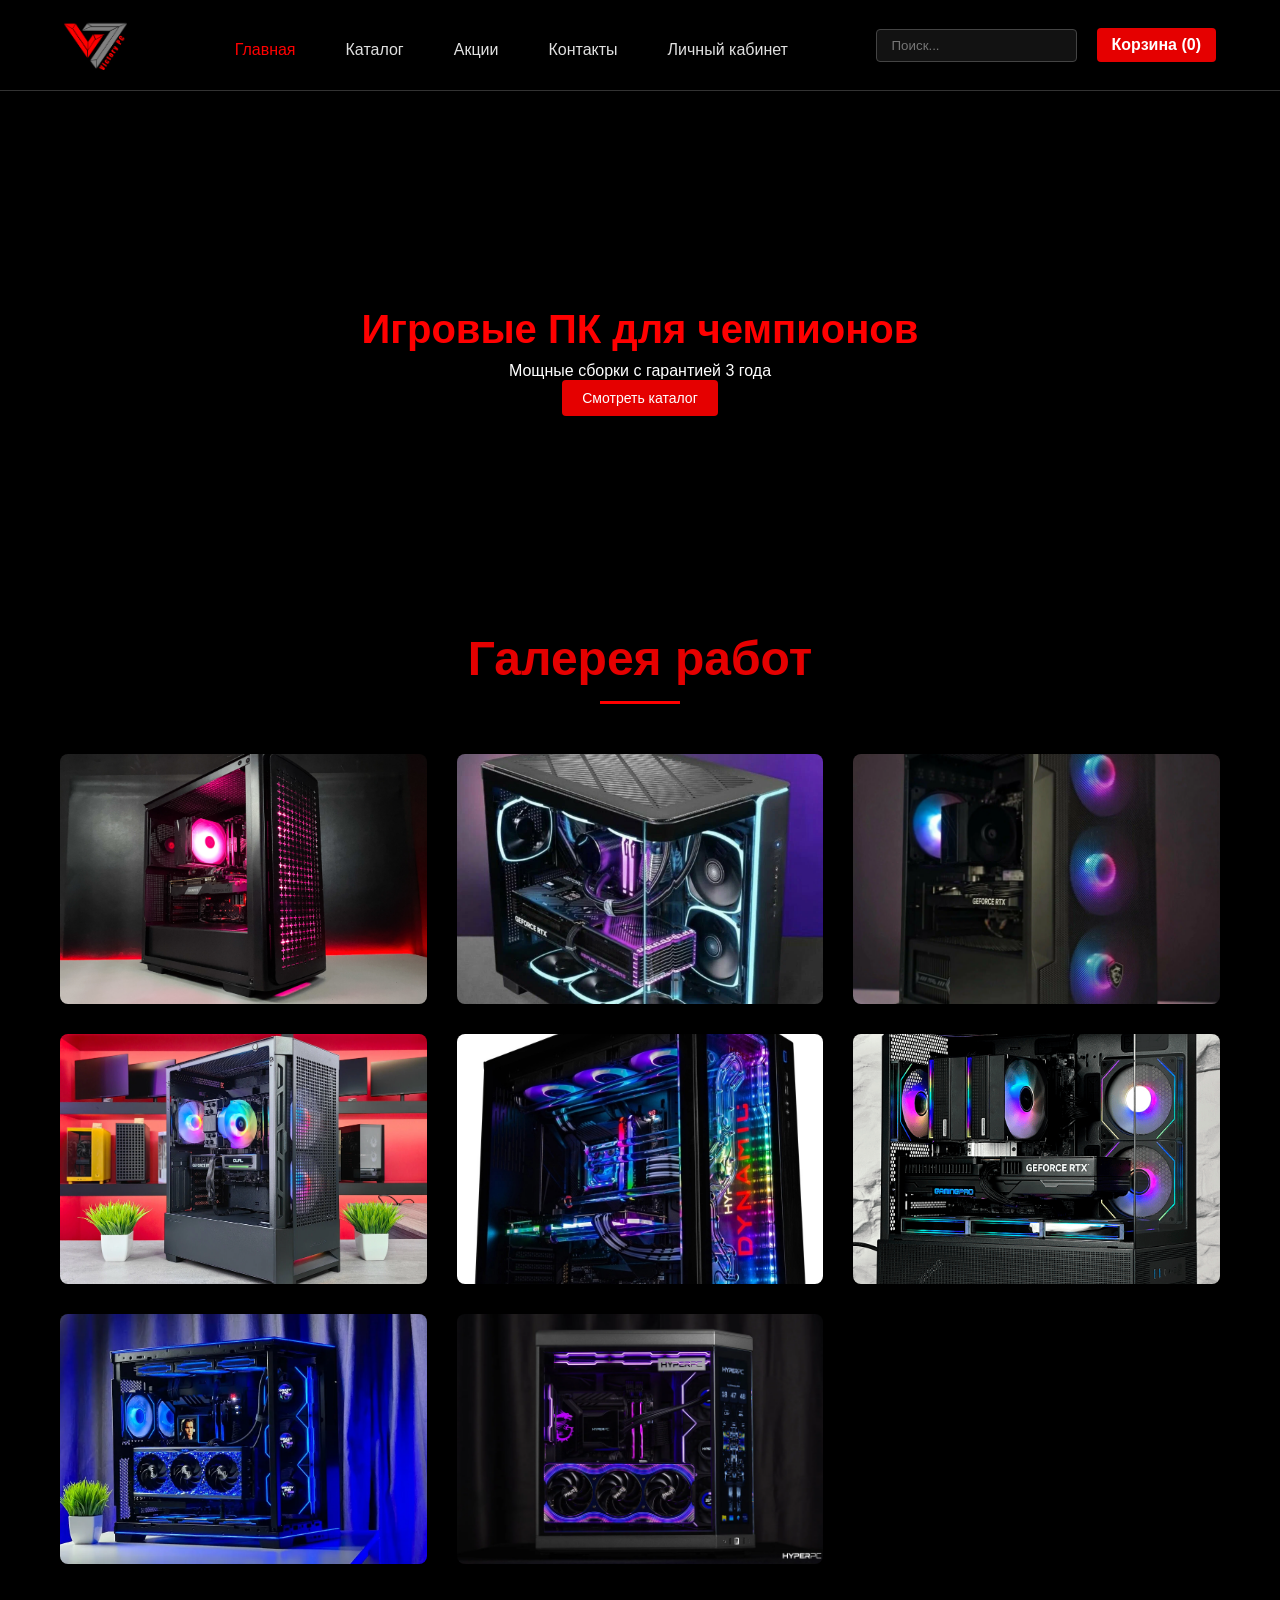
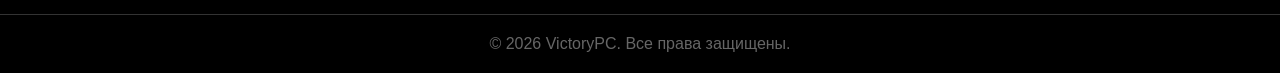
<file: index.html>
<!DOCTYPE html>
<html lang="ru">
    <head>
        <meta charset="UTF-8">
        <meta name="viewport" content="width=device-width, initial-scale=1.0">
        <link rel="stylesheet" href="css/style.css">
    </head>
<body>


    <header class="header">
        <a href="index.html" class="logo-link">
            <img src="img/logo1.png" alt="" class="site-logo">
        </a>
        
        <nav class="nav">
            <a href="index.html" class="active">Главная</a>
            <a href="katalog.html">Каталог</a>
            <a href="akcii.html">Акции</a>
            <a href="contact.html">Контакты</a>
            <a href="lkk.html">Личный кабинет</a>
        </nav>
    
        <div class="actions">
            <input type="text" placeholder="Поиск..." class="search">
            <div class="cart">Корзина (0)</div>
        </div>
    </header>

    <!-- Баннер -->
    <section class="banner">
        <h1>Игровые ПК для чемпионов</h1>
        <p>Мощные сборки с гарантией 3 года</p>
        <a href="katalog.html" style="text-decoration: none;">
    <button class="btn-red">Смотреть каталог</button>
</a>
    </section>
    

    <section class="gallery">
        <div class="container">
            <h2 class="section-title">Галерея работ</h2>
            <div class="gallery-grid">
                <div class="gallery-item"><img src="img/orig.jpeg" alt="Изображение 1"></div>
                <div class="gallery-item"><img src="img/orig.webp" alt="Изображение 2"></div>
                <div class="gallery-item"><img src="img/rig (1).webp" alt="Изображение 3"></div>
                <div class="gallery-item"><img src="img/fdhgdh (1).webp" alt="Изображение 4"></div>
                <div class="gallery-item"><img src="img/6058835754.jpg" alt="Изображение 5"></div>
                <div class="gallery-item"><img src="img/laomsgte9iuy84z2o800o8irowy5zluh.png" alt="Изображение 6"></div>
                <div class="gallery-item"><img src="img/i 445.webp" alt="Изображение 7"></div>
                <div class="gallery-item"><img src="img/i 7686.webp" alt="Изображение 8"></div>
            </div>
        </div>
    </section>

    <!-- Футер -->
    <footer class="footer">
        <p>&copy; 2026 VictoryPC. Все права защищены.</p>
    </footer>
</body>
</html>
</file>
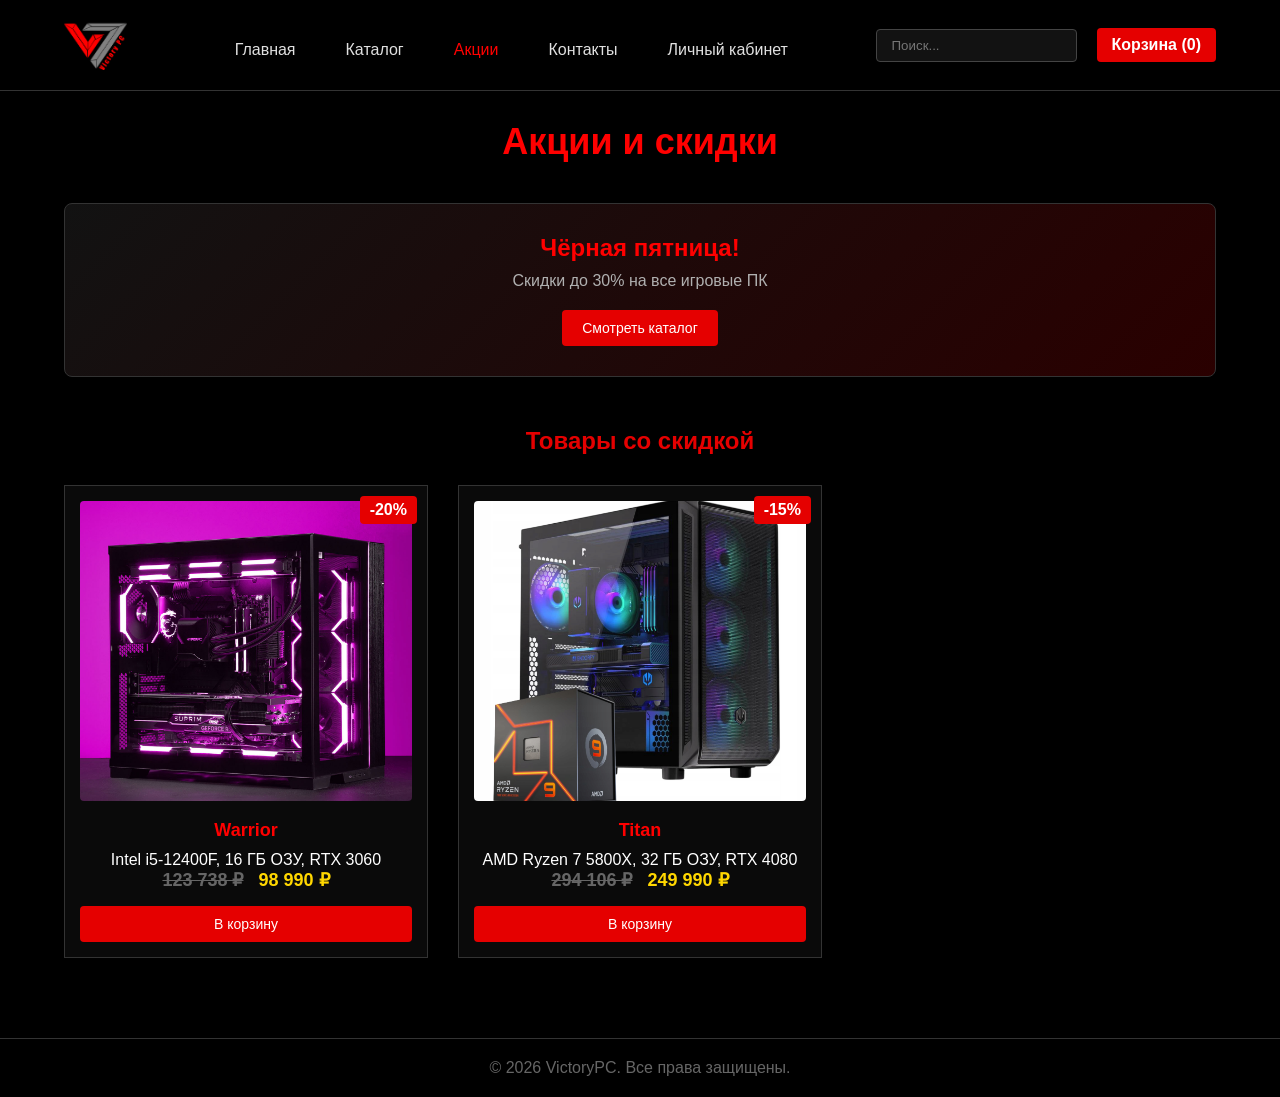
<file: akcii.html>
<!DOCTYPE html>
<html lang="ru">
    <head>
        <meta charset="UTF-8">
        <meta name="viewport" content="width=device-width, initial-scale=1.0">
        <link rel="stylesheet" href="css/style.css">
    </head>
<body>
    <!-- Шапка -->
    <header class="header">
        <a href="index.html" class="logo-link">
            <img src="img/logo1.png" alt="" class="site-logo">
        </a>

        <nav class="nav">
            <a href="index.html">Главная</a>
            <a href="katalog.html">Каталог</a>
            <a href="akcii.html" class="active">Акции</a>
            <a href="contact.html">Контакты</a>
            <a href="lkk.html">Личный кабинет</a>
        </nav>
        <div class="actions">
            <input type="text" placeholder="Поиск..." class="search">
            <div class="cart">Корзина (0)</div>
        </div>
    </header>

    <!-- Основной контент -->
    <main class="promo-page">
        <h1>Акции и скидки</h1>

        <!-- Баннеры акций -->
        <section class="promo-banners">
            <div class="promo-banner">
                <h2>Чёрная пятница!</h2>
                <p>Скидки до 30% на все игровые ПК</p>
                <a href="katalog.html" class="btn-red-link">Смотреть каталог</a>
            </div>

        </section>

        <!-- Акционные товары -->
        <section class="promo-products">
            <h2>Товары со скидкой</h2>
            <div class="products-grid">
                <!-- Карточка товара 1 -->
                <div class="product-card">
                    <span class="discount-tag">-20%</span>
                    <img src="img/3060.jpg" width="200" height="200" alt="Игровой ПК 'Warrior'">
                    <h4>Warrior</h4>
                    <p class="specs">Intel i5-12400F, 16 ГБ ОЗУ, RTX 3060</p>
                    <div class="price">
                        <span class="old-price">123 738 ₽</span>
                        <span class="new-price">98 990 ₽</span>
                    </div>
                    <button class="btn-red">В корзину</button>
                </div>

                <!-- Карточка товара 2 -->
                <div class="product-card">
                    <span class="discount-tag">-15%</span>
                    <img src="img/4080.jpg" width="200" height="200" alt="Игровой ПК 'Titan'">
                    <h4>Titan</h4>
                    <p class="specs">AMD Ryzen 7 5800X, 32 ГБ ОЗУ, RTX 4080</p>
                    <div class="price">
                <span class="old-price">294 106 ₽</span>
                <span class="new-price">249 990 ₽</span>
            </div>
            <button class="btn-red">В корзину</button>
        </div>
    </section>

</main>

<!-- Футер -->
<footer class="footer">
    <p>&copy; 2026 VictoryPC. Все права защищены.</p>
</footer>
</body>
</html>
</file>
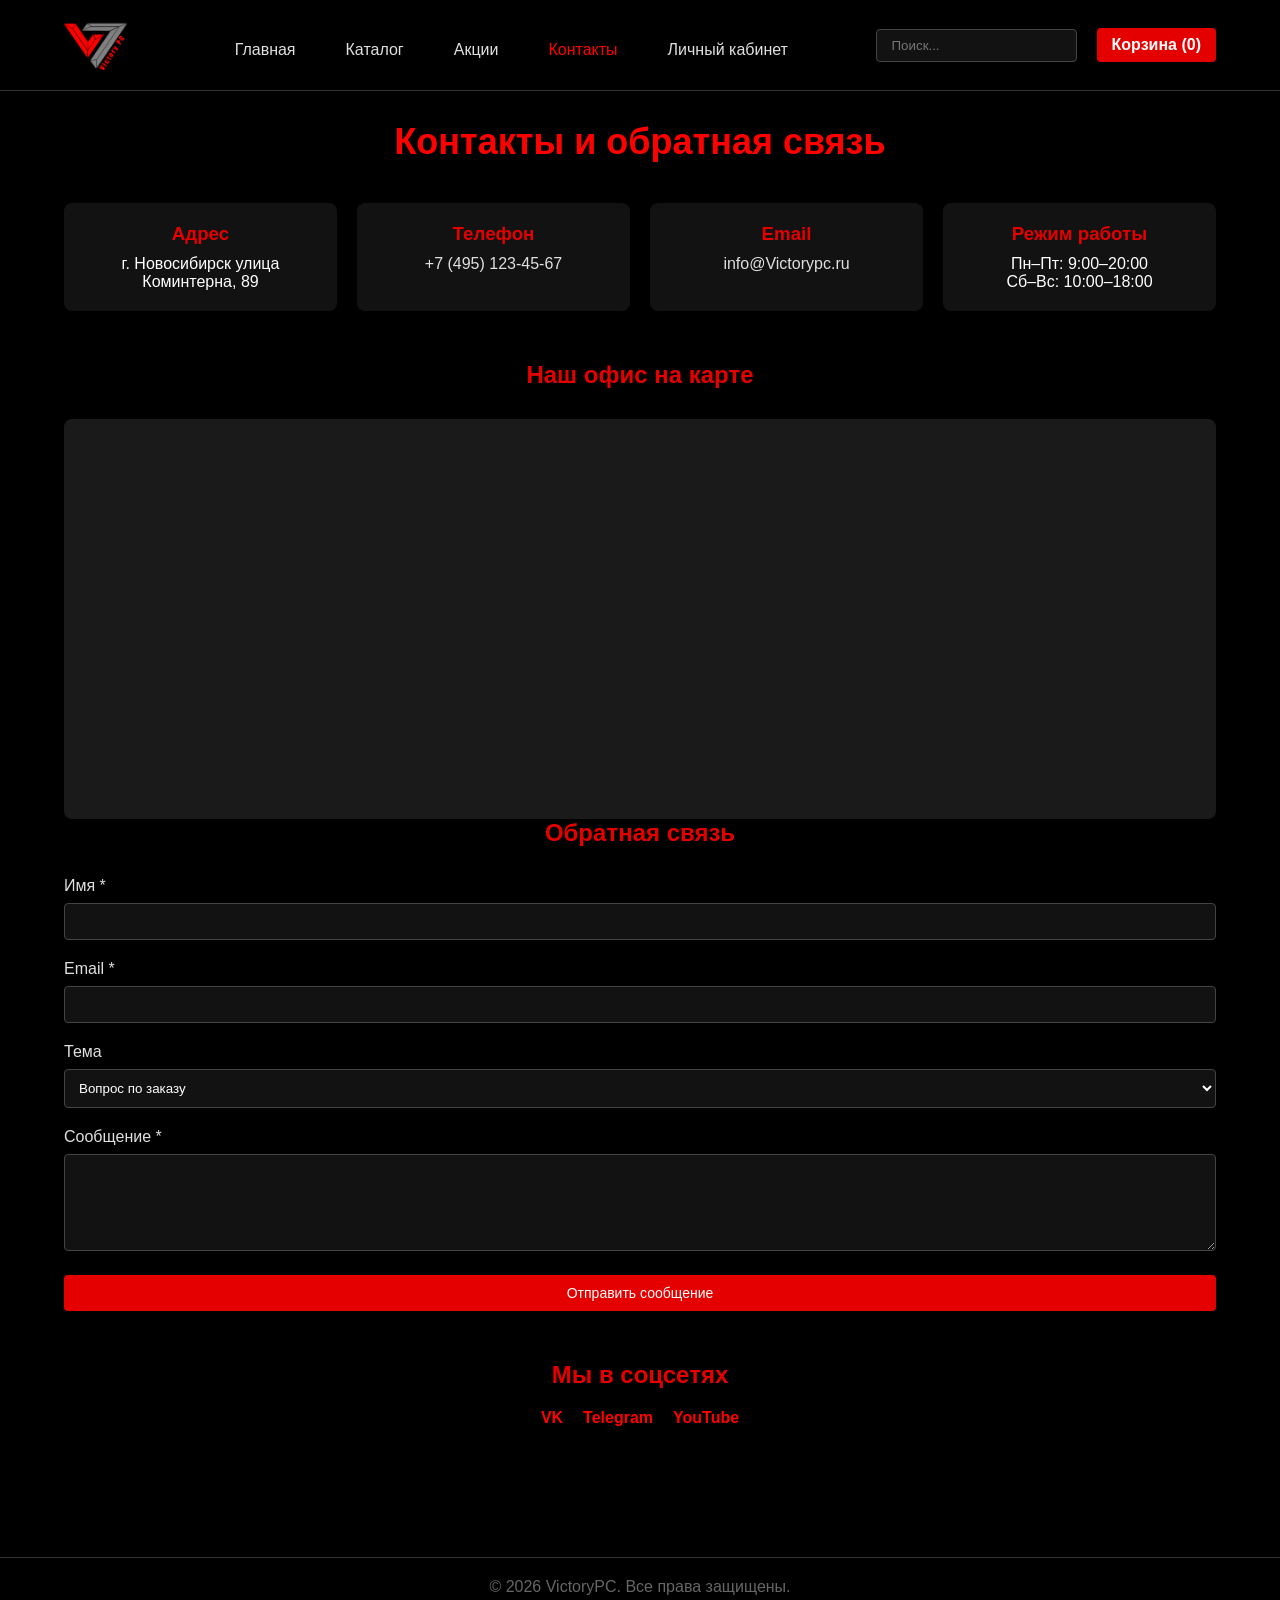
<file: contact.html>
<!DOCTYPE html>
<html lang="ru">
    <head>
        <meta charset="UTF-8">
        <meta name="viewport" content="width=device-width, initial-scale=1.0">
        <link rel="stylesheet" href="css/style.css">
    </head>
<body>
    <!-- Шапка -->
    <header class="header">
        <a href="index.html" class="logo-link">
            <img src="img/logo1.png" alt="" class="site-logo">
        </a>

        <nav class="nav">
            <a href="index.html">Главная</a>
            <a href="katalog.html">Каталог</a>
            <a href="akcii.html">Акции</a>
            <a href="contact.html" class="active" >Контакты</a>
            <a href="lkk.html">Личный кабинет</a>
        </nav>
        <div class="actions">
            <input type="text" placeholder="Поиск..." class="search">
            <div class="cart">Корзина (0)</div>
        </div>
    </header>

    <!-- Основной контент -->
    <main class="contacts-page">
        <h1>Контакты и обратная связь</h1>

        <!-- Контактная информация -->
        <section class="contact-info">
            <div class="info-card">
                <h3>Адрес</h3>
                <p>г. Новосибирск улица Коминтерна, 89 </p>
            </div>
            <div class="info-card">
                <h3>Телефон</h3>
                <p><a href="tel:+74951234567">+7 (495) 123-45-67</a></p>
            </div>
            <div class="info-card">
                <h3>Email</h3>
                <p><a href="в">info@Victorypc.ru</a></p>
            </div>
            <div class="info-card">
                <h3>Режим работы</h3>
                <p>Пн–Пт: 9:00–20:00<br>Сб–Вс: 10:00–18:00</p>
            </div>
        </section>


        <!-- Форма обратной связи -->
        <section class="feedback-form">
              <!-- Здесь можно вставить iframe карты (Яндекс.Карты или Google Maps) -->
              <h2>Наш офис на карте</h2>
              <div class="map-placeholder">
                <script type="text/javascript" charset="utf-8" async src="https://api-maps.yandex.ru/services/constructor/1.0/js/?um=constructor%3A78e391d15f314088aa7fa331877d354b339fd4fb3df739079ba1eb5f01600e59&amp;width=100%25&amp;height=385&amp;lang=ru_RU&amp;scroll=true"></script>   
               </div>
            <h2>Обратная связь</h2>
    <form>
        <div class="form-group">
                    <label for="name">Имя *</label>
            <input type="text" id="name" name="name" required>
        </div>   
        <div class="form-group">
            <label for="email">Email *</label>
            <input type="email" id="email" name="email" required>
        </div>
        <div class="form-group">
            <label for="subject">Тема</label>
            <select id="subject" name="subject">
                <option>Вопрос по заказу</option>
                <option>Сотрудничество</option>
                <option>Другое</option>
            </select>
        </div>
        <div class="form-group">
            <label for="message">Сообщение *</label>
            <textarea id="message" name="message" rows="5" required></textarea>
        </div>
        <button type="submit" class="btn-red">Отправить сообщение</button>
    </form>
</section>

<!-- Соцсети -->
<section class="social">
    <h2>Мы в соцсетях</h2>
    <div class="social-links">
        <a href="https://vk.com/">VK</a>
        <a href="https://web.telegram.org/">Telegram</a>
        <a href="https://www.youtube.com/">YouTube</a>
    </div>
</section>
</main>

<!-- Футер -->
<footer class="footer">
    <p>&copy; 2026 VictoryPC. Все права защищены.</p>
</footer>
</body>
</html>
</file>
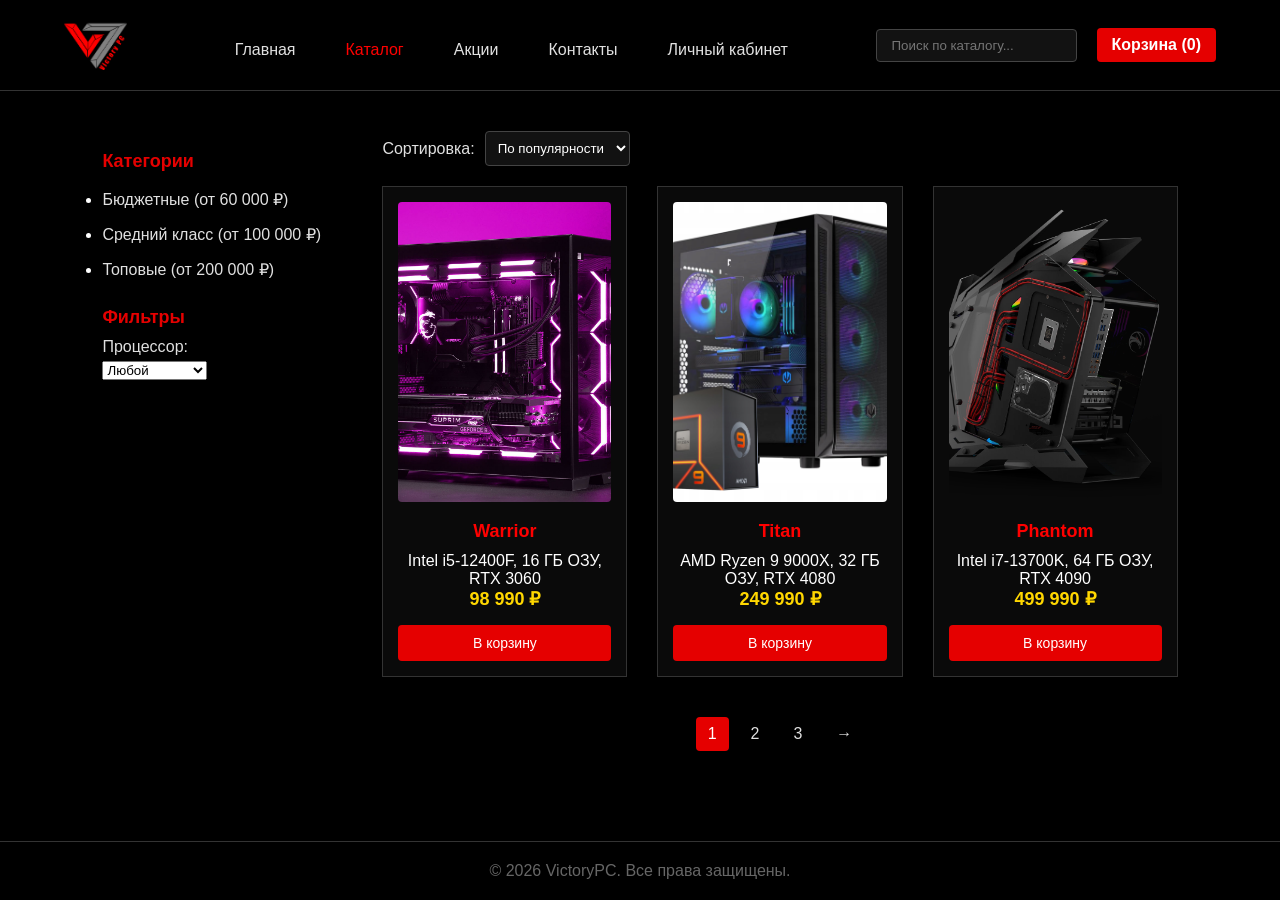
<file: katalog.html>
<!DOCTYPE html>
<html lang="ru">
    <head>
        <meta charset="UTF-8">
        <meta name="viewport" content="width=device-width, initial-scale=1.0">
        <link rel="stylesheet" href="css/style.css">
    </head>
<body>
    <!-- Шапка -->
    <header class="header">
        <a href="index.html" class="logo-link">
            <img src="img/logo1.png" alt="" class="site-logo">
        </a>

        <nav class="nav">
            <a href="index.html">Главная</a>
            <a href="contact.html" class="active">Каталог</a>
            <a href="akcii.html">Акции</a>
            <a href="contact.html" >Контакты</a>
            <a href="lkk.html">Личный кабинет</a>
        </nav>
        <div class="actions">
            <input type="text" placeholder="Поиск по каталогу..." class="search">
            <div class="cart">Корзина (0)</div>
        </div>
    </header>

    <!-- Основной контент -->
    <main class="catalog-page">
        <!-- Боковая панель -->
        <aside class="sidebar">
            <h3>Категории</h3>
            <ul class="categories">
                <li><a href="#">Бюджетные (от 60 000 ₽)</a></li>
                <li><a href="#">Средний класс (от 100 000 ₽)</a></li>
                <li><a href="#">Топовые (от 200 000 ₽)</a></li>
            </ul>

            <h3>Фильтры</h3>
            <div class="filters">
                <div class="filter">

                <div class="filter">
                    <label>Процессор:</label>
                    <select>
                        <option>Любой</option>
                        <option>Intel Core i5</option>
                        <option>Intel Core i7</option>
                        <option>AMD Ryzen 5</option>
                        <option>AMD Ryzen 7</option>
                    </select>
                </div>
            </div>
        </aside>

        <!-- Основная область -->
        <section class="catalog">
            <!-- Сортировка -->
            <div class="sorting">
                <span>Сортировка:</span>
                <select>
                    <option>По популярности</option>
                    <option>По цене (возр.)</option>
                    <option>По цене (убыв.)</option>
                    <option>По новизне</option>
                </select>
            </div>

            <!-- Сетка товаров -->
            <div class="products-grid">
                <!-- Карточка товара 1 -->
                <div class="product-card">
                    <img src="img/3060.jpg" width="200" height="200" alt="Игровой ПК 'Warrior'"> 
                    <h4>Warrior</h4>
                    <p class="specs">Intel i5-12400F, 16 ГБ ОЗУ, RTX 3060</p>
                    <div class="price">98 990 ₽</div>
                    <button class="btn-red">В корзину</button>
                </div>

                <!-- Карточка товара 2 -->
                <div class="product-card">
                    <img src="img/4080.jpg" alt="Игровой ПК 'Titan'">
                    <h4>Titan</h4>
                    <p class="specs">AMD Ryzen 9 9000X, 32 ГБ ОЗУ, RTX 4080</p>
                    <div class="price">249 990 ₽</div>
                    <button class="btn-red">В корзину</button>
                </div>

                <!-- Карточка товара 3 -->
                <div class="product-card">
                    <img src="img/4090.webp" alt="Игровой ПК 'Phantom'">
                    <h4>Phantom</h4>
                    <p class="specs">Intel i7-13700K, 64 ГБ ОЗУ, RTX 4090</p>
                    <div class="price">499 990 ₽</div>
                    <button class="btn-red">В корзину</button>
                </div>
            </div>

            <!-- Пагинация -->
            <div class="pagination">
                <a href="katalog.html" class="active">1</a>
                <a href="katalog2.html">2</a>
                <a href="#">3</a>
                <a href="#">→</a>
            </div>
        </section>
    </main>

    <!-- Футер -->
    <footer class="footer">
        <p>&copy; 2026 VictoryPC. Все права защищены.</p>
    </footer>
</body>
</html>
</file>
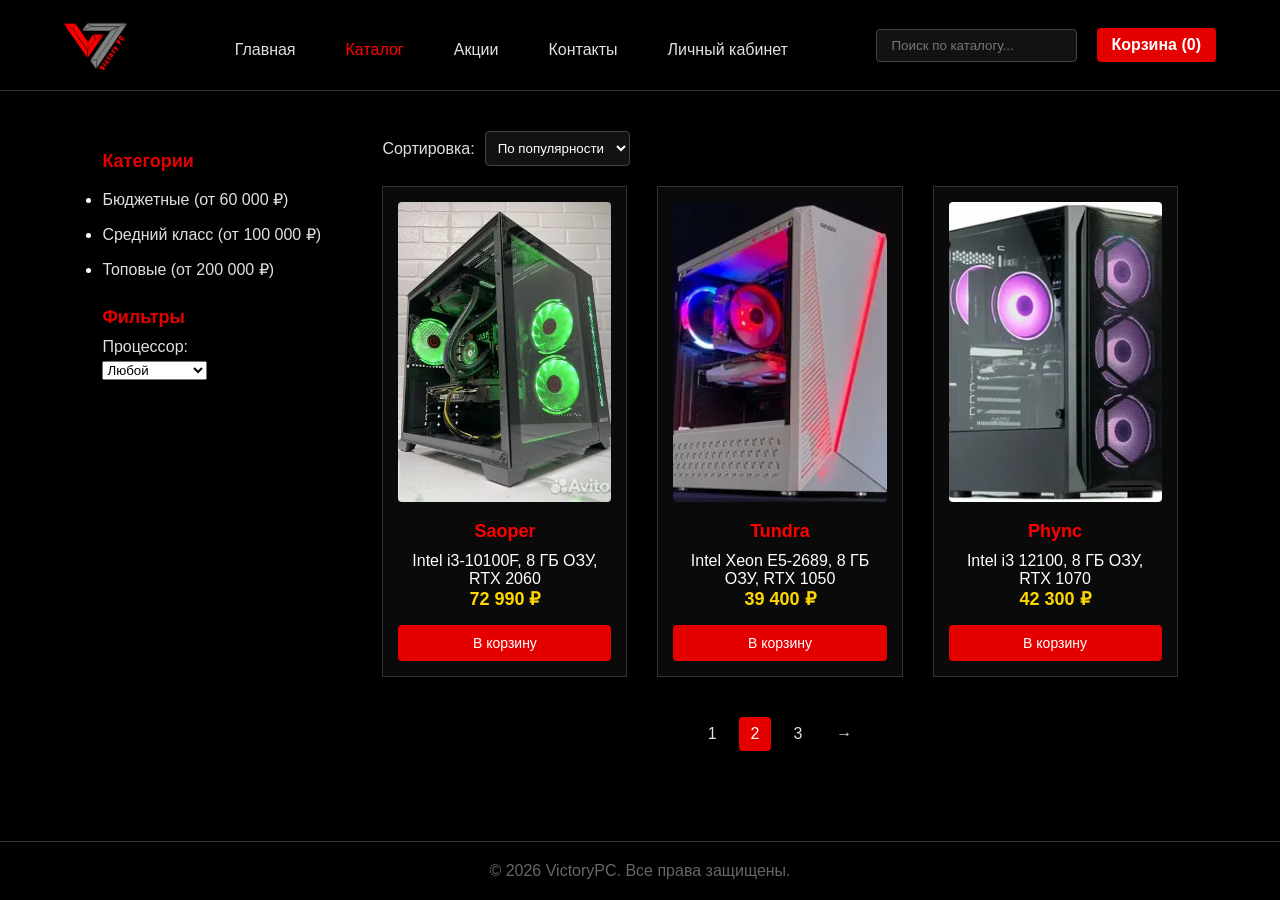
<file: katalog2.html>
<!DOCTYPE html>
<html lang="ru">
    <head>
        <meta charset="UTF-8">
        <meta name="viewport" content="width=device-width, initial-scale=1.0">
        <link rel="stylesheet" href="css/style.css">
    </head>
<body>
    <!-- Шапка -->
    <header class="header">
        <a href="index.html" class="logo-link">
            <img src="img/logo1.png" alt="" class="site-logo">
        </a>

        <nav class="nav">
            <a href="index.html">Главная</a>
            <a href="contact.html" class="active">Каталог</a>
            <a href="akcii.html">Акции</a>
            <a href="contact.html" >Контакты</a>
            <a href="lkk.html">Личный кабинет</a>
        </nav>
        <div class="actions">
            <input type="text" placeholder="Поиск по каталогу..." class="search">
            <div class="cart">Корзина (0)</div>
        </div>
    </header>

    <!-- Основной контент -->
    <main class="catalog-page">
        <!-- Боковая панель -->
        <aside class="sidebar">
            <h3>Категории</h3>
            <ul class="categories">
                <li><a href="#">Бюджетные (от 60 000 ₽)</a></li>
                <li><a href="#">Средний класс (от 100 000 ₽)</a></li>
                <li><a href="#">Топовые (от 200 000 ₽)</a></li>
            </ul>

            <h3>Фильтры</h3>
            <div class="filters">
                <div class="filter">

                <div class="filter">
                    <label>Процессор:</label>
                    <select>
                        <option>Любой</option>
                        <option>Intel Core i5</option>
                        <option>Intel Core i7</option>
                        <option>AMD Ryzen 5</option>
                        <option>AMD Ryzen 7</option>
                    </select>
                </div>
            </div>
        </aside>

        <!-- Основная область -->
        <section class="catalog">
            <!-- Сортировка -->
            <div class="sorting">
                <span>Сортировка:</span>
                <select>
                    <option>По популярности</option>
                    <option>По цене (возр.)</option>
                    <option>По цене (убыв.)</option>
                    <option>По новизне</option>
                </select>
            </div>

            <!-- Сетка товаров -->
            <div class="products-grid">
                <!-- Карточка товара 1 -->
                <div class="product-card">
                    <img src="img/2060.webp" width="200" height="200" alt="Игровой ПК 'Warrior'"> 
                    <h4>Saoper</h4>
                    <p class="specs">Intel i3-10100F, 8 ГБ ОЗУ, RTX 2060</p>
                    <div class="price">72 990 ₽</div>
                    <button class="btn-red">В корзину</button>
                </div>

                <!-- Карточка товара 2 -->
                <div class="product-card">
                    <img src="img/i.webp" alt="Игровой ПК 'Titan'">
                    <h4>Tundra</h4>
                    <p class="specs">Intel Xeon E5-2689, 8 ГБ ОЗУ, RTX 1050</p>
                    <div class="price">39 400 ₽</div>
                    <button class="btn-red">В корзину</button>
                </div>

                <!-- Карточка товара 3 -->
                <div class="product-card">
                    <img src="img/i2.webp" alt="Игровой ПК 'Phantom'">
                    <h4>Phync</h4>
                    <p class="specs"> Intel i3 12100, 8 ГБ ОЗУ, RTX 1070</p>
                    <div class="price">42 300 ₽</div>
                    <button class="btn-red">В корзину</button>
                </div>
            </div>

            <!-- Пагинация -->
            <div class="pagination">
                <a href="katalog.html">1</a>
                <a href="katalog2.html" class="active"> 2</a>
                <a href="#">3</a>
                <a href="#">→</a>
            </div>
        </section>
    </main>

    <!-- Футер -->
    <footer class="footer">
        <p>&copy; 2026 VictoryPC. Все права защищены.</p>
    </footer>
</body>
</html>
</file>
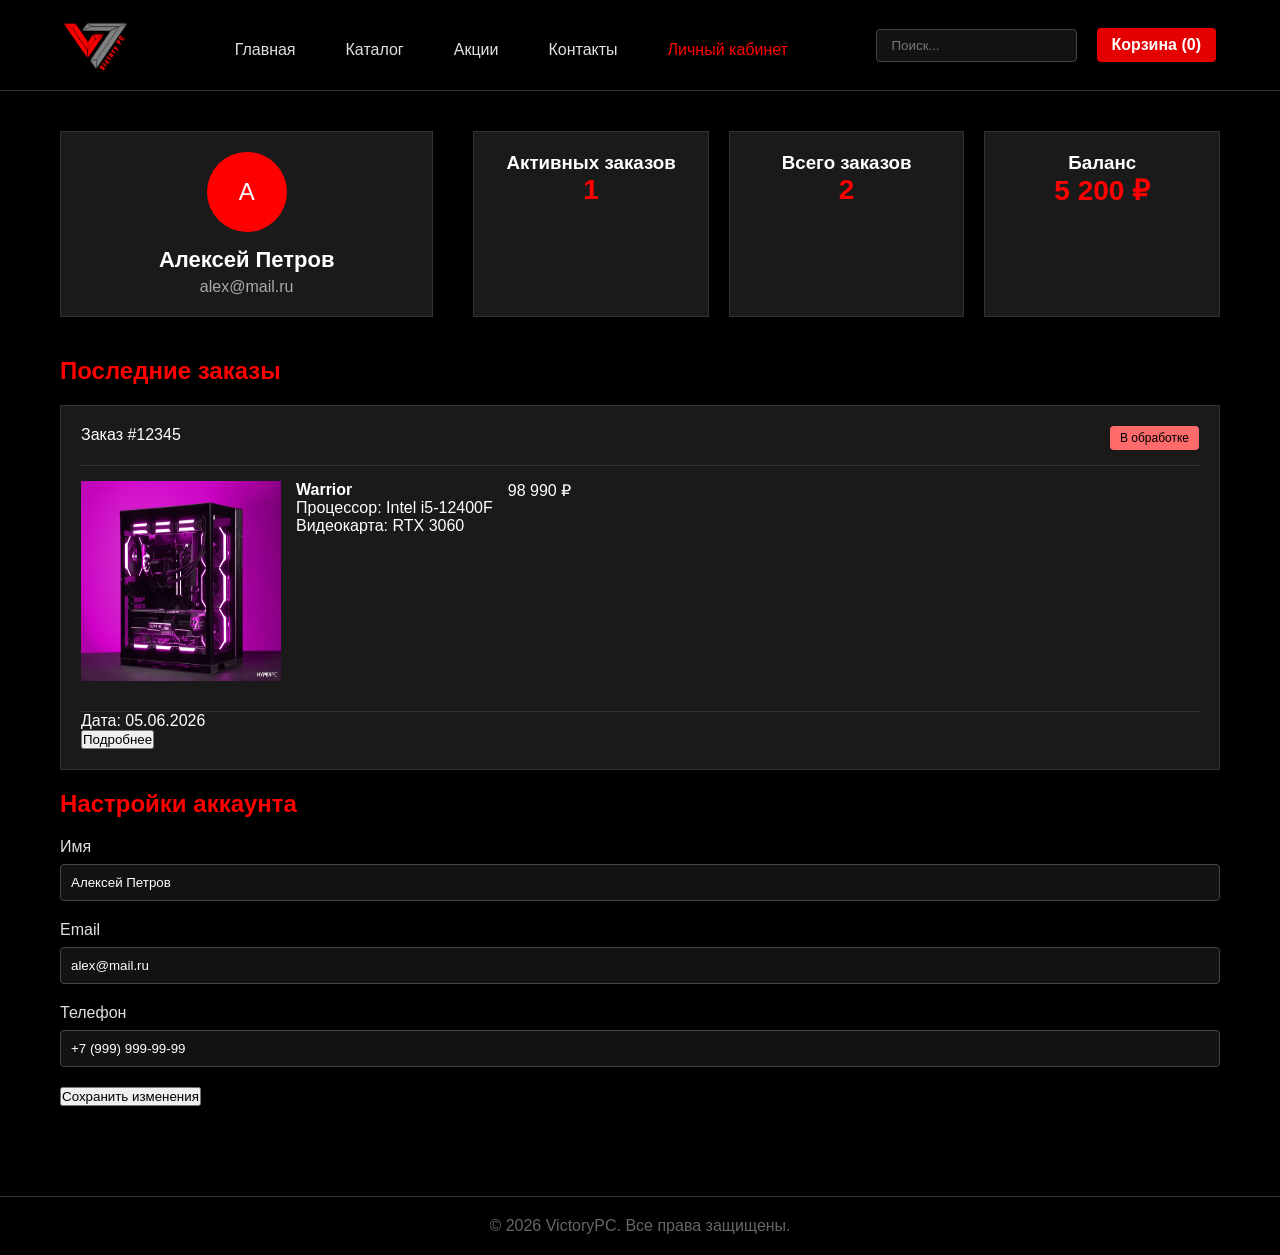
<file: lkk.html>
<!DOCTYPE html>
<html lang="ru">
    <head>
        <meta charset="UTF-8">
        <meta name="viewport" content="width=device-width, initial-scale=1.0">
        <link rel="stylesheet" href="css/style.css">
    </head>
<body>
    <header class="header">
        <a href="index.html" class="logo-link">
            <img src="img/logo1.png" alt="" class="site-logo">
        </a>

        <nav class="nav">
            <a href="index.html">Главная</a>
            <a href="katalog.html">Каталог</a>
            <a href="akcii.html">Акции</a>
            <a href="contact.html" >Контакты</a>
            <a href="lkk.html" class="active">Личный кабинет</a>
        </nav>
        <div class="actions">
            <input type="text" placeholder="Поиск..." class="search">
            <div class="cart">Корзина (0)</div>
        </div>
    </header>

    <main class="main">
        <div class="container">
            <div class="profile-section">
                <div class="user-info">
                    <div class="avatar">А</div>
                    <h2 class="username">Алексей Петров</h2>
                    <p class="email">alex@mail.ru</p>
                </div>

                <div class="stats">
                    <div class="stat-card">
                        <h3>Активных заказов</h3>
                        <p class="stat-number">1</p>
                    </div>
                    <div class="stat-card">
                        <h3>Всего заказов</h3>
                        <p class="stat-number">2</p>
                    </div>
                    <div class="stat-card">
                        <h3>Баланс</h3>
                        <p class="stat-number">5 200 ₽</p>
                    </div>
                </div>
            </div>

            <div class="orders-section">
                <h2>Последние заказы</h2>
                <div class="order-card">
                    <div class="order-header">
                        <span class="order-id">Заказ #12345</span>
                        <span class="order-status status-processing">В обработке</span>
                    </div>
                    <div class="order-items">
                        <div class="order-item">
                            <img src="img/3060.jpg" width="200" height="200" alt="Игровой ПК" class="item-image">
                            <div class="item-details">
                                <h4>Warrior</h4>
                                <p>Процессор: Intel i5-12400F</p>
                                <p>Видеокарта: RTX 3060</p>
                            </div>
                            <div class="item-price">98 990 ₽</div>
                        </div>
                    </div>
                    <div class="order-footer">
                        <p>Дата: 05.06.2026</p>
                        <button class="btn btn-outline">Подробнее</button>
            </div>
        </div>

        <div class="settings-section">
            <h2>Настройки аккаунта</h2>
            <div class="settings-form">
                <div class="form-group">
                    <label for="name">Имя</label>
                    <input type="text" id="name" value="Алексей Петров">
                </div>
                <div class="form-group">
                    <label for="email">Email</label>
                    <input type="email" id="email" value="alex@mail.ru">
                </div>
                <div class="form-group">
                    <label for="phone">Телефон</label>
                    <input type="tel" id="phone" value="+7 (999) 999-99-99">
                </div>
                <button class="btn btn-primary">Сохранить изменения</button>
            </div>
        </div>
    </div>
</main>

<footer class="footer">
    <div class="container">
        <p>&copy; 2026 VictoryPC. Все права защищены.</p>
    </div>
</footer>
</body>
</html>
</file>
<file: css/style.css>
/* Главная */
* {
    margin: 0;
    padding: 0;
    box-sizing: border-box;
}
body {
    font-family: 'Roboto', sans-serif;
    background: #000;
    color: #FFF;
}
.header {
    display: flex;
    justify-content: space-between;
    align-items: center;
    padding: 20px 5%;
    border-bottom: 1px solid #333;
}

/* Стили для логотипа-картинки */
.site-logo {
    height: 50px;       
    display: block;     
}


.header {
    display: flex;
    align-items: center; 
    justify-content: space-between; 
    padding: 15px 0;
}
.cart {
    background: #E50000;
    padding: 8px 15px;
    border-radius: 4px;
}
.banner {
    height: 50vh;
    display: flex;
    flex-direction: column;
    justify-content: center;
    align-items: center;
    text-align: center;
}

.banner h1 {
    font-size: 40px;
    margin-bottom: 10px;
    color: #FF0000;
}



.category {
    padding: 20px;
    border: 2px solid #333;
    transition: border-color 0.3s;
}
.category:hover { border-color: #E50000; 
}

.footer {
    text-align: center;
    padding: 20px;
    border-top: 1px solid #333;
}
/* Контейнер для центрирования */
.container {
    max-width: 1200px;
    margin: 0 auto;
    padding: 0 20px;
}

/* Заголовок секции */
.section-title {
    text-align: center;
    color: #E50000; /* Красный цвет */
    font-size: 2.5rem;
    margin-bottom: 40px;
    position: relative;
}

.section-title::after {
    content: '';
    display: block;
    width: 80px;
    height: 3px;
    background: #FF0000;
    margin: 15px auto 0;
}

/* Сетка галереи */
.gallery-grid {
    display: grid;
    grid-template-columns: repeat(auto-fit, minmax(250px, 1fr));
    gap: 20px;
}

/* Карточки изображений */
.gallery-item {
    border-radius: 8px;
    overflow: hidden;
    box-shadow: 0 5px 15px rgba(0, 0, 0, 0.3);
    transition: transform 0.3s ease, box-shadow 0.3s ease;
    position: relative;
}

.gallery-item:hover {
    transform: translateY(-10px);
    box-shadow: 0 15px 30px rgba(229, 0, 0, 0.2);
}

/* Стили для изображений внутри карточек */
.gallery-item img {
    width: 100%;
    height: 250px; /* Фиксированная высота */
    object-fit: cover; /* Обрезка без искажений */
    display: block;
    transition: transform 0.5s ease;
}

.gallery-item:hover img {
    transform: scale(1.1); /* Увеличение при наведении */
}
/* Эффект затемнения при наведении */
.gallery-item::before {
    content: '';
    position: absolute;
    top: 0;
    left: 0;
    width: 100%;
    height: 100%;
    background: rgba(0, 0, 0, 0);
    transition: background 0.3s ease;
    pointer-events: none;
}
.gallery-item:hover::before {
    background: rgba(229, 0, 0, 0.1);
}

/* katalog */
/* Основной контент */
.catalog-page {
    display: grid;
    grid-template-columns: 250px 1fr;
    gap: 30px;
    padding: 30px 5%;
}
/* Боковая панель */
.sidebar h3 {
    color: #E50000;
    margin: 20px 0 10px;
    font-size: 18px;
}
/* категории текст*/
.categories a {
    display: block;
    color: #E0E0E0;
    padding: 8px 0;
    text-decoration: none;
    transition: color 0.3s;
}
.nav a {
    color: #E0E0E0;
    text-decoration: none;
    margin-left: 20px;
}
.filters label {
    display: block;
    margin-bottom: 5px;
    color: #E0E0E0;
}
/* Каталог */
.sorting {
    margin-bottom: 20px;
    display: flex;
    align-items: center;
    gap: 10px;
    color: #E0E0E0;
}
/*сортиковка */
.sorting select {
    padding: 8px;
    background: #121212;
    border: 1px solid #444;
    color: #FFF;
    border-radius: 4px;
}
/*фото в рамках размер*/
.products-grid {
    display: grid;
    grid-template-columns: repeat(auto-fit, minmax(280px, 1fr));
    gap: 25px;
}
.product-card img {
    width: 100%;
    height: 300px;
    object-fit: cover;
    margin-bottom: 15px;
    border-radius: 4px;
}
/*карточка подукта*/
.product-card {
    border: 1px solid #333;
    padding: 15px;
    text-align: center;
    transition: border-color 0.3s, transform 0;
    background: #0A0A0A;
}
.product-card:hover {
    border-color: #E50000;
    transform: translateY(-5px);
}
.product-card h4 {
    margin-bottom: 10px;
    color: #FF0000;
    font-size: 18px;
}
/*Цвет цены*/
.price {
    font-weight: bold;
    color: #FFD700; 
    margin-bottom: 15px;
    font-size: 18px;
}
.btn-red {
    background: #E50000;
    color: white;
    border: none;
    padding: 10px 20px;
    font-size: 14px;
    cursor: pointer;
    border-radius: 4px;
    width: 100%;
    transition: background 0.3s;
}
.btn-red:hover {
    background: #B30000;
}
/* Переход между страницами */
.pagination {
    display: flex;
    justify-content: center;
    gap: 10px;
    margin-top: 40px;
}
.pagination a {
    color: #E0E0E0;
    text-decoration: none;
    padding: 8px 12px;
    border-radius: 4px;
    transition: all 0.3s;
}
.pagination a.active,
.pagination a:hover {
    background: #E50000;
    color: white;
}
/* Стили для страницы акций */
.promo-page {
    padding: 30px 5%;
}
.promo-page h1 {
    color: #FF0000;
    text-align: center;
    margin-bottom: 40px;
    font-size: 36px;
}
/* Баннеры акций */
.promo-banners {
    display: grid;
    grid-template-columns: repeat(auto-fit, minmax(350px, 1fr));
    gap: 20px;
    margin-bottom: 50px;
}
.promo-banner {
    background: linear-gradient(135deg, #121212 0%, #2a0000 100%);
    padding: 30px;
    text-align: center;
    border: 1px solid #333;
    border-radius: 8px;
}
.promo-banner h2 {
    color: #FF0000;
    margin-bottom: 10px;
}
.promo-banner p {
    color: #B0B0B0;
    margin-bottom: 20px;
}
/* Карточки акционных товаров */
.promo-products h2 {
    color: #E50000;
    margin-bottom: 30px;
    text-align: center;
}
.discount-tag {
    position: absolute;
    top: 10px;
    right: 10px;
    background: #E50000;
    color: white;
    padding: 5px 10px;
    border-radius: 4px;
    font-weight: bold;
    z-index: 1;
}
.product-card {
    position: relative; /* Для абсолютного позиционирования тега скидки */
}
.old-price {
    text-decoration: line-through;
    color: #666;
    margin-right: 10px;
}
.new-price {
    font-weight: bold;
    color: #FFD700; /* Золотой цвет для новой цены */
    font-size: 18px;
}
/* Таймер */
.countdown {
    text-align: center;
    margin: 50px 0;
}
.countdown h3 {
    color: #E50000;
    margin-bottom: 20px;
}
#timer {
    display: flex;
    justify-content: center;
    gap: 15px;
    font-size: 24px;
    color: #FF0000;
}
#timer span {
    background: #121212;
    padding: 10px 15px;
    border-radius: 4px;
}
/* Стили кнопки-ссылки (из предыдущего ответа) */
.btn-red-link {
    display: inline-block;
    background: #E50000;
    color: white;
    text-decoration: none;
    padding: 10px 20px;
    font-size: 14px;
    cursor: pointer;
    border-radius: 4px;
    transition: background 0.3s;
    text-align: center;
}
.btn-red-link:hover {
    background: #B30000;
}
/* Стили для страницы контактов */
.contacts-page {
    padding: 30px 5%;
}
.contacts-page h1 {
    color: #FF0000;
    text-align: center;
    margin-bottom: 40px;
    font-size: 36px;
}
/* Контактная информация */
.contact-info {
    display: grid;
    grid-template-columns: repeat(auto-fit, minmax(250px, 1fr));
    gap: 20px;
    margin-bottom: 50px;
}
.info-card {
    background: #121212;
    padding: 20px;
    border-radius: 8px;
    text-align: center;
}
.info-card h3 {
    color: #E50000;
    margin-bottom: 10px;
}
.info-card a {
    color: #E0E0E0;
    text-decoration: none;
}
.info-card a:hover {
    text-decoration: underline;
}
/* Форма обратной связи */
.feedback-form {
    margin: 50px 0;
}
.feedback-form h2 {
    color: #E50000;
    text-align: center;
    margin-bottom: 30px;
}
.form-group {
    margin-bottom: 20px;
}
.form-group label {
    display: block;
    margin-bottom: 8px;
    color: #E0E0E0;
}
.form-group input,
.form-group select,
.form-group textarea {
    width: 100%;
    padding: 10px;
    background: #121212;
    border: 1px solid #444;
    color: #FFF;
    border-radius: 4px;
}
.form-group textarea {
    resize: vertical;
}
/* Соцсети */
.social {
    text-align: center;
    margin: 50px 0;
}
.social h2 {
    color: #E50000;
    margin-bottom: 20px;
}
.social-links {
    display: flex;
    justify-content: center;
    gap: 20px;
}
.social-links a {
    color: #FF0000;
    text-decoration: none;
    font-weight: bold;
    transition: color 0.3s;
}
.social-links a:hover {
    color: #B30000;
}
/* Карта */
.map h2 {
    color: #E50000;
    text-align: center;
    margin-bottom: 20px;
}
.map-placeholder {
    background: #1a1a1a;
    height: 400px;
    display: flex;
    align-items: center;
    justify-content: center;
    border-radius: 8px;
    color: #666;
}
/* Шапка */
* {
    margin: 0;
    padding: 0;
    box-sizing: border-box;
}
body {
    font-family: 'Roboto', sans-serif;
    background: #000;
    color: #FFF;
}
.header {
    display: flex;
    justify-content: space-between;
    align-items: center;
    padding: 20px 5%;
    border-bottom: 1px solid #333;
    text-align: center;
}
.logo {
    font-size: 24px;
    font-weight: bold;
    color: #E50000;
}
.container {
    max-width: 1200px;
    margin: 0 auto;
    padding: 0 20px;
}
.nav {
    display: flex;
    gap: 30px;
    margin-top: 10px;
}
.nav a {
    color: #E0E0E0;
    text-decoration: none;
    margin-left: 20px;
    text-align: center;
}
.nav a:hover,
.nav a.active {
    color: #f00;
}
/* Основной контент */
.main {
    padding: 40px 0;
}
.profile-section {
    display: grid;
    grid-template-columns: 1fr 2fr;
    gap: 40px;
    margin-bottom: 40px;
}
.user-info {
    text-align: center;
    padding: 20px;
    background: #1a1a1a;
    border: 1px solid #333;
}
.avatar {
    width: 80px;
    height: 80px;
    background: #f00;
    border-radius: 50%;
    display: flex;
    align-items: center;
    justify-content: center;
    font-size: 24px;
    margin: 0 auto 15px;
}
.username {
    font-size: 22px;
    margin-bottom: 5px;
}
.email {
    color: #aaa;
}
.stats {
    display: grid;
    grid-template-columns: repeat(3, 1fr);
    gap: 20px;
}
.stat-card {
    background: #1a1a1a;
    padding: 20px;
    text-align: center;
    border: 1px solid #333;
}
.stat-number {
    font-size: 28px;
    font-weight: bold;
    color: #f00;
}
/* Заказы */
.orders-section h2,
.settings-section h2 {
    margin-bottom: 20px;
    color: #f00;
}
.order-card {
    background: #1a1a1a;
    border: 1px solid #333;
    padding: 20px;
    margin-bottom: 20px;
}
.order-header {
    display: flex;
    justify-content: space-between;
    margin-bottom: 15px;
}
.order-status {
    padding: 5px 10px;
    border-radius: 4px;
    font-size: 12px;
}
.status-processing {
    background: #ff6b6b;
    color: #000;
}
.order-items {
    border-top: 1px solid #333;
    border-bottom: 1px solid #333;
    padding: 15px 0;
}
.order-item {
    display: flex;
    gap: 15px;
    margin-bottom: 15px;
}
/* Адаптивность */
* {
    margin: 0;
    padding: 0;
    box-sizing: border-box;
}

body {
    font-family: 'Roboto', sans-serif;
    background: #000;
    color: #FFF;
}

/* Контейнер для центрирования */
.container {
    max-width: 1200px;
    margin: 0 auto;
    padding: 0 20px;
}

/* Шапка */
.header {
    display: flex;
    justify-content: space-between;
    align-items: center;
    padding: 20px 5%;
    border-bottom: 1px solid #333;
}

.logo {
    font-size: 24px;
    font-weight: bold;
    color: #E50000;
}

.nav {
    display: flex;
    gap: 30px;
}

.nav a {
    color: #E0E0E0;
    text-decoration: none;
    transition: color 0.3s;
}

.nav a:hover,
.nav a.active {
    color: #FF0000;
}

.actions {
    display: flex;
    align-items: center;
    gap: 20px;
}

.search {
    padding: 8px 15px;
    background: #121212;
    border: 1px solid #444;
    color: #FFF;
    border-radius: 4px;
}

.cart {
    background: #E50000;
    padding: 8px 15px;
    border-radius: 4px;
    font-weight: bold;
}

/* Главная страница */

.banner {
    height: 50vh;
    display: flex;
    flex-direction: column;
    justify-content: center;
    align-items: center;
    text-align: center;
}

.banner h1 {
    font-size: 40px;
    margin-bottom: 10px;
    color: #FF0000;
}

.category {
    padding: 20px;
    border: 2px solid #333;
    transition: border-color 0.3s;
}

.category:hover {
    border-color: #E50000;
}

/* Заголовок секции */
.section-title {
    text-align: center;
    color: #E50000;
    font-size: 2.5rem;
    margin-bottom: 40px;
    position: relative;
}

.section-title::after {
    content: '';
    display: block;
    width: 80px;
    height: 3px;
    background: #FF0000;
    margin: 15px auto 0;
}

/* Сетка галереи */
.gallery-grid {
    display: grid;
    grid-template-columns: repeat(auto-fit, minmax(250px, 1fr));
    gap: 20px;
}

/* Карточки изображений */
.gallery-item {
    border-radius: 8px;
    overflow: hidden;
    box-shadow: 0 5px 15px rgba(0, 0, 0, 0.3);
    transition: transform 0.3s ease, box-shadow 0.3s ease;
    position: relative;
}

.gallery-item:hover {
    transform: translateY(-10px);
    box-shadow: 0 15px 30px rgba(229, 0, 0, 0.2);
}

.gallery-item img {
    width: 100%;
    height: 250px;
    object-fit: cover;
    display: block;
    transition: transform 0.5s ease;
}

.gallery-item:hover img {
    transform: scale(1.1);
}

.gallery-item::before {
    content: '';
    position: absolute;
    top: 0;
    left: 0;
    width: 100%;
    height: 100%;
    background: rgba(0, 0, 0, 0);
    transition: background 0.3s ease;
    pointer-events: none;
}

.gallery-item:hover::before {
    background: rgba(229, 0, 0, 0.1);
}

/* Каталог */
.catalog-page {
    display: grid;
    grid-template-columns: 250px 1fr;
    gap: 30px;
    padding: 30px 5%;
}

.sidebar h3 {
    color: #E50000;
    margin: 20px 0 10px;
    font-size: 18px;
}

.categories a {
    display: block;
    color: #E0E0E0;
    padding: 8px 0;
    text-decoration: none;
    transition: color 0.3s;
}

.sorting {
    margin-bottom: 20px;
    display: flex;
    align-items: center;
    gap: 10px;
    color: #E0E0E0;
}

.sorting select {
    padding: 8px;
    background: #121212;
    border: 1px solid #444;
    color: #FFF;
    border-radius: 4px;
}

.products-grid {
    display: grid;
    grid-template-columns: repeat(auto-fit, minmax(280px, 1fr));
    gap: 25px;
}

.product-card {
    border: 1px solid #333;
    padding: 15px;
    text-align: center;
    transition: border-color 0.3s, transform 0.3s;
    background: #0A0A0A;
    position: relative;
}

.product-card:hover {
    border-color: #E50000;
    transform: translateY(-5px);
}

.product-card img {
    width: 100%;
    height: 300px;
    object-fit: cover;
    margin-bottom: 15px;
    border-radius: 4px;
}

.product-card h4 {
    margin-bottom: 10px;
    color: #FF0000;
    font-size: 18px;
}

.price {
    font-weight: bold;
    color: #FFD700;
    margin-bottom: 15px;
    font-size: 18px;
}

/* Кнопка */
.btn-red {
    background: #E50000;
    color: white;
    border: none;
    padding: 10px 20px;
    font-size: 14px;
    cursor: pointer;
    border-radius: 4px;
    width: 100%;
    transition: background 0.3s;
}

.btn-red:hover {
    background: #B30000;
}

/* Футер */
.footer {
    text-align: center;
    padding: 20px;
    border-top: 1px solid #333;
    color: #666;
    margin-top: 50px;
}

/* Адаптивность */

/* ПК (1200+ px) */
@media (min-width: 1200px) {
    .banner {
        height: 60vh;
        padding: 10% 0;
    }
    
    .gallery-grid,
    .products-grid {
        grid-template-columns: repeat(3, 1fr);
        gap: 30px;
    }
    
    .catalog-page {
        padding: 40px 8%;
    }
    
    .section-title {
        font-size: 3rem;
        margin-bottom: 50px;
    }
    
    .category {
        padding: 30px;
        font-size: 16px;
    }
}

/* Планшеты (768–1199 px) */
@media (max-width: 1199px) and (min-width: 768px) {
    .header {
        padding: 15px 4%;
    }
    
    .banner {
        height: 60vh;
        text-align: left;
        padding-left: 5%;
    }
    
    .gallery-grid {
        grid-template-columns: repeat(2, 1fr);
        gap: 20px;
    }
    
    .products-grid {
        grid-template-columns: repeat(2, 1fr);
        gap: 20px;
    }
    
    .catalog-page {
        grid-template-columns: auto 1fr;
        gap: 20px;
        padding: 30px 4%;
    }
    
    .section-title {
        font-size: 2.2rem;
        margin-bottom: 35px;
    }
    
    .product-card {
        padding: 12px;
    }
    
    .product-card img {
        height: 250px;
    }
}

/* Телефоны (до 767 px) */
@media (max-width: 767px) {
    .header {
        flex-direction: column;
        gap: 15px;
        padding: 15px 2%;
    }
    
    .nav {
        gap: 15px;
        flex-wrap: wrap;
        justify-content: center;
    }
    
    .banner {
        height: auto;
        min-height: 300px;
        padding: 20px 5%;
        text-align: center;
        flex-direction: column;
        align-items: flex-start;
    }
    
    .banner h1 {
        font-size: 28px;
        margin-bottom: 5px;
    }
    
    .gallery-grid,
    .products-grid {
        grid-template-columns: 1fr;
        gap: 15px;
    }
    
    .catalog-page {
        grid-template-columns: 1fr;
        gap: 15px;
        padding: 25px 3%;
    }
    
    .sidebar {
        margin-bottom: 20px;
    }
    
    .section-title {
        font-size: 1.8rem;
        margin-bottom: 25px;
    }
    
    .product-card {
        padding: 10px;
    }
    
    .product-card img {
        height: 220px;
    }
    
    .container {
        padding: 0 15px;
    }
}
</file>
